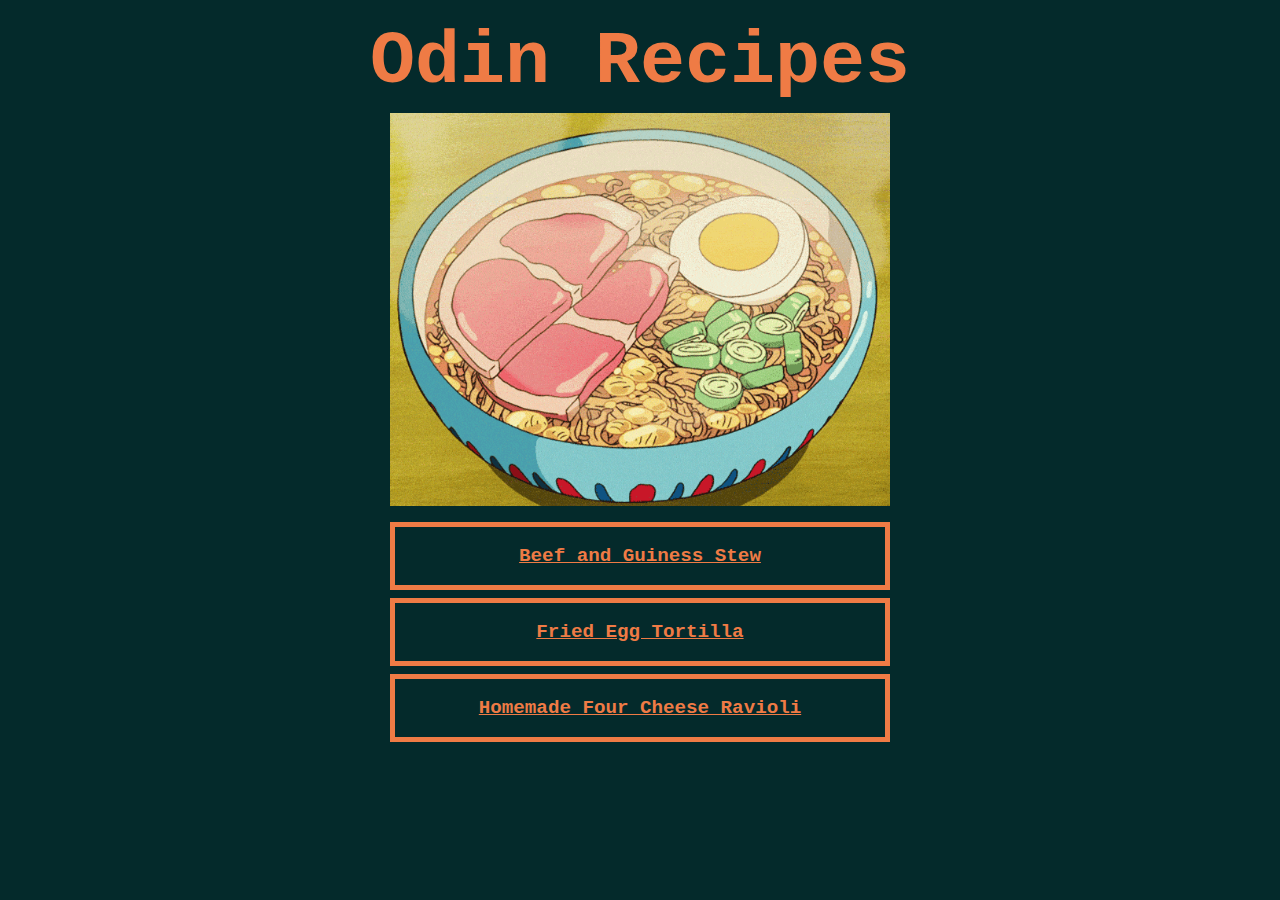
<file: index.html>
<!DOCTYPE html>
<html lang="en">
<head>
    <meta charset="UTF-8">
    <meta name="viewport" content="width=device-width, initial-scale=1.0">
    <title>Odin Recipes</title>
    <link rel="stylesheet" href="styles.css">
</head>
<body class="index">
    <div class="card">
    <h1 class="heading">Odin Recipes</h1>
    <img class="ghibli" src="img/ghibli.gif" alt="animation of a steaming hot ramen bowl">
    <ul class="options">
        <li><a href="recipes/beef-and-guiness-stew.html">Beef and Guiness Stew</a></li>
        <li><a href="recipes/fried-egg-tortilla.html">Fried Egg Tortilla</a></li>
        <li><a href="recipes/homemade-four-cheese-ravioli.html">Homemade Four Cheese Ravioli</a></li>
    </ul>
    </div>
</body>
</html>
</file>
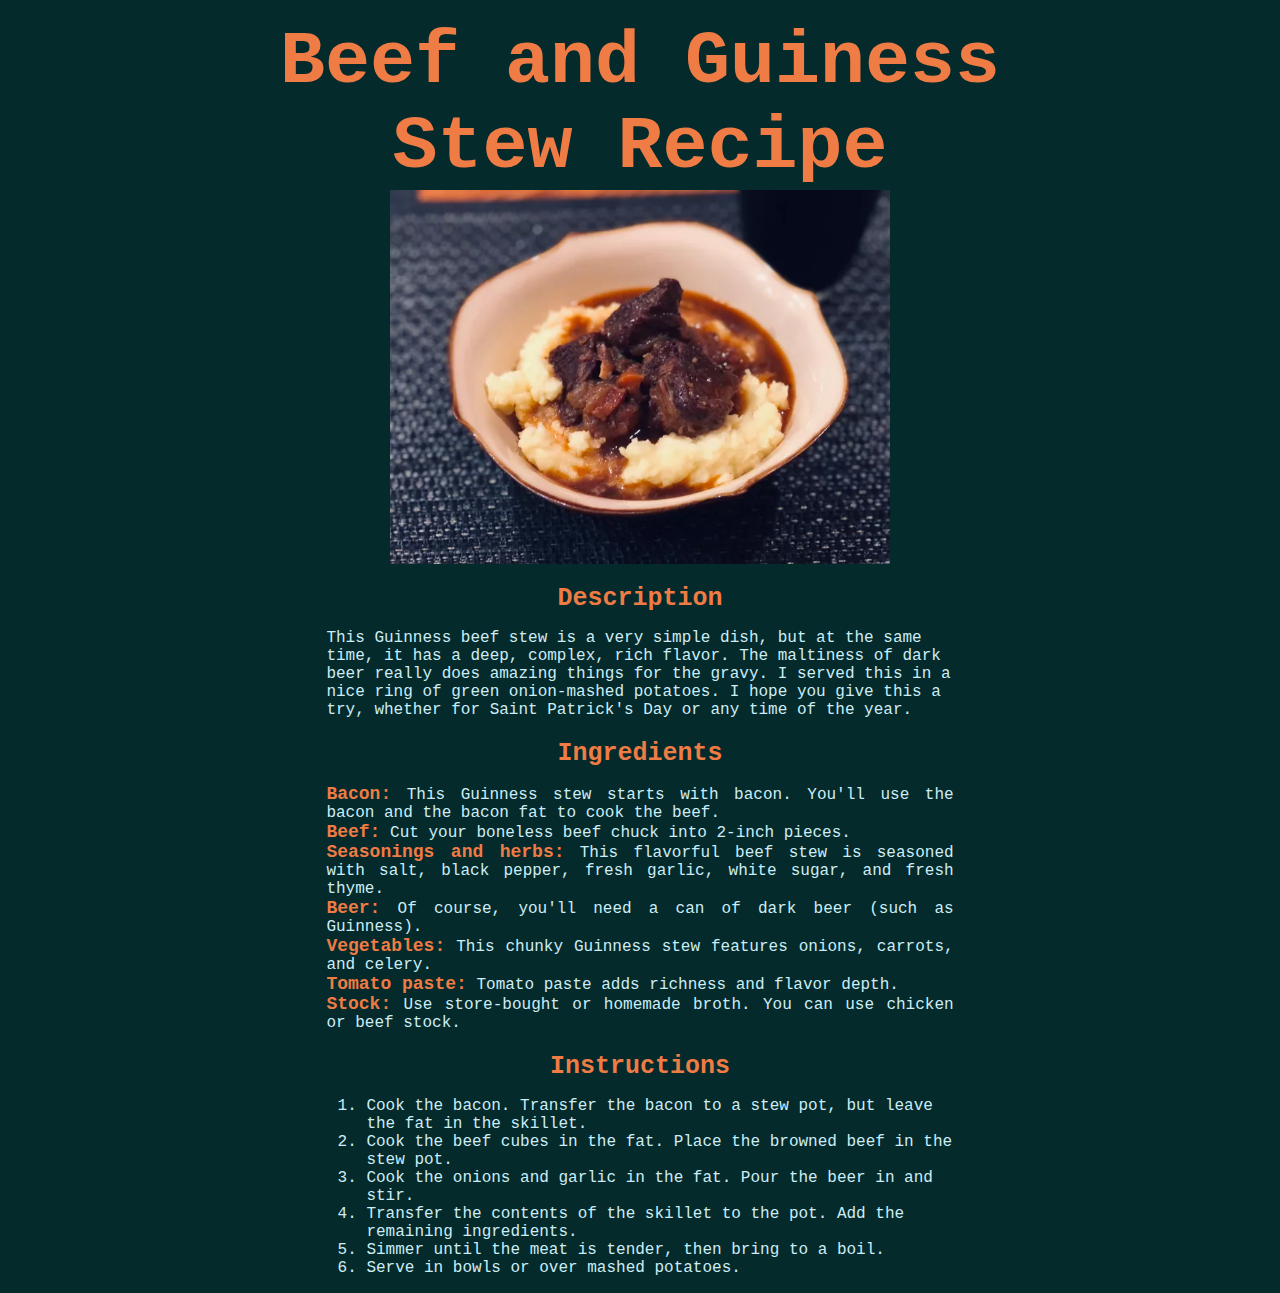
<file: recipes/beef-and-guiness-stew.html>
<!DOCTYPE html>
<html lang="en">
<head>
    <meta charset="UTF-8">
    <meta name="viewport" content="width=device-width, initial-scale=1.0">
    <title>Beef and Guiness Stew</title>
    <link rel="stylesheet" href="../styles.css">
</head>
<body>
    <div class="card">
        <h1 class="heading">Beef and Guiness Stew Recipe</h1>
        <img class="img" src="../img/stew" alt="Photograph of Beef and Guiness stew served on mashed potatoes in a white ceramic bowl">
        <div class="narrow">
            <h2>Description</h2>
            <p>This Guinness beef stew is a very simple dish, but at the same time, it has a deep, complex, rich flavor. The maltiness of dark beer really does amazing things for the gravy. I served this in a nice ring of green onion-mashed potatoes. I hope you give this a try, whether for Saint Patrick's Day or any time of the year.</p>
            <h3>Ingredients</h3>
            <ul class="ingredients">
                <li><strong>Bacon:</strong> This Guinness stew starts with bacon. You'll use the bacon and the bacon fat to cook the beef.</li>
                <li><strong>Beef:</strong> Cut your boneless beef chuck into 2-inch pieces.</li>
                <li><strong>Seasonings and herbs:</strong> This flavorful beef stew is seasoned with salt, black pepper, fresh garlic, white sugar, and fresh thyme.</li>
                <li><strong>Beer:</strong> Of course, you'll need a can of dark beer (such as Guinness).</li>
                <li><strong>Vegetables:</strong> This chunky Guinness stew features onions, carrots, and celery.</li>
                <li><strong>Tomato paste:</strong> Tomato paste adds richness and flavor depth.</li>
                <li><strong>Stock:</strong> Use store-bought or homemade broth. You can use chicken or beef stock.</li>
            </ul>
            <h4>Instructions</h4>
            <ol class="instructions">
                <li>Cook the bacon. Transfer the bacon to a stew pot, but leave the fat in the skillet.</li>
                <li>Cook the beef cubes in the fat. Place the browned beef in the stew pot.</li>
                <li>Cook the onions and garlic in the fat. Pour the beer in and stir.</li>
                <li>Transfer the contents of the skillet to the pot. Add the remaining ingredients.</li>
                <li>Simmer until the meat is tender, then bring to a boil.</li>
                <li>Serve in bowls or over mashed potatoes.</li>
            </ol>
        </div>
    </div>
</body>
</html>
</file>
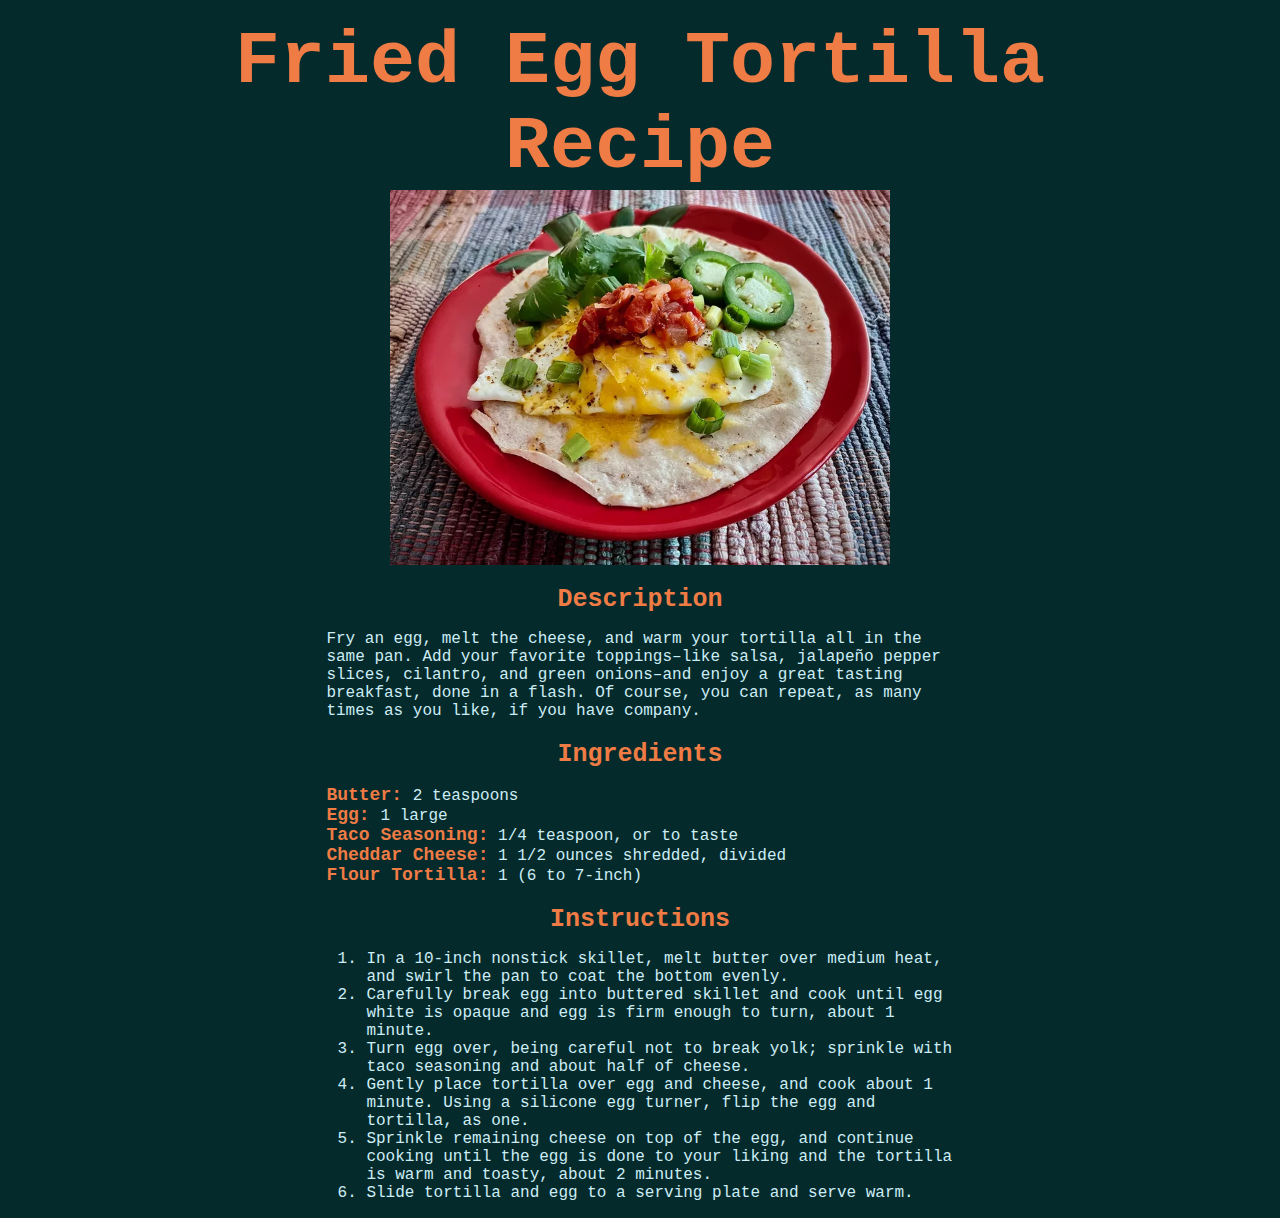
<file: recipes/fried-egg-tortilla.html>
<!DOCTYPE html>
<html lang="en">
<head>
    <meta charset="UTF-8">
    <meta name="viewport" content="width=device-width, initial-scale=1.0">
    <title>Fried Egg Tortilla</title>
    <link rel="stylesheet" href="../styles.css">
</head>
<body>
    <div class="card">
        <h1 class="heading">Fried Egg Tortilla Recipe</h1>
        <img id="fried-egg" class="img" src="../img/fried_egg_tortilla" alt="Photograph of a fried egg tortilla topped with cheese, salsa, green onion, corrainader and green jalapeno slices">
        <div class="narrow">
            <h2>Description</h2>
            <p>Fry an egg, melt the cheese, and warm your tortilla all in the same pan. Add your favorite toppings–like salsa, jalapeño pepper slices, cilantro, and green onions–and enjoy a great tasting breakfast, done in a flash. Of course, you can repeat, as many times as you like, if you have company.</p>
            <h3>Ingredients</h3>
            <ul class="ingredients">
                <li><strong>Butter: </strong>2 teaspoons</li>
                <li><strong>Egg: </strong>1 large</li>
                <li><strong>Taco Seasoning:</strong> 1/4 teaspoon, or to taste</li>
                <li><strong>Cheddar Cheese:</strong> 1 1/2 ounces shredded, divided</li>
                <li><strong>Flour Tortilla:</strong> 1 (6 to 7-inch)</li>
            </ul>
            <h4>Instructions</h4>
            <ol class="instructions">
                <li>In a 10-inch nonstick skillet, melt butter over medium heat, and swirl the pan to coat the bottom evenly.</li>
                <li>Carefully break egg into buttered skillet and cook until egg white is opaque and egg is firm enough to turn, about 1 minute.</li>
                <li>Turn egg over, being careful not to break yolk; sprinkle with taco seasoning and about half of cheese.</li>
                <li>Gently place tortilla over egg and cheese, and cook about 1 minute. Using a silicone egg turner, flip the egg and tortilla, as one.</li>
                <li>Sprinkle remaining cheese on top of the egg, and continue cooking until the egg is done to your liking and the tortilla is warm and toasty, about 2 minutes.</li>
                <li>Slide tortilla and egg to a serving plate and serve warm.</li>
            </ol>
        </div>
    </div>  
</body>
</html>
</file>
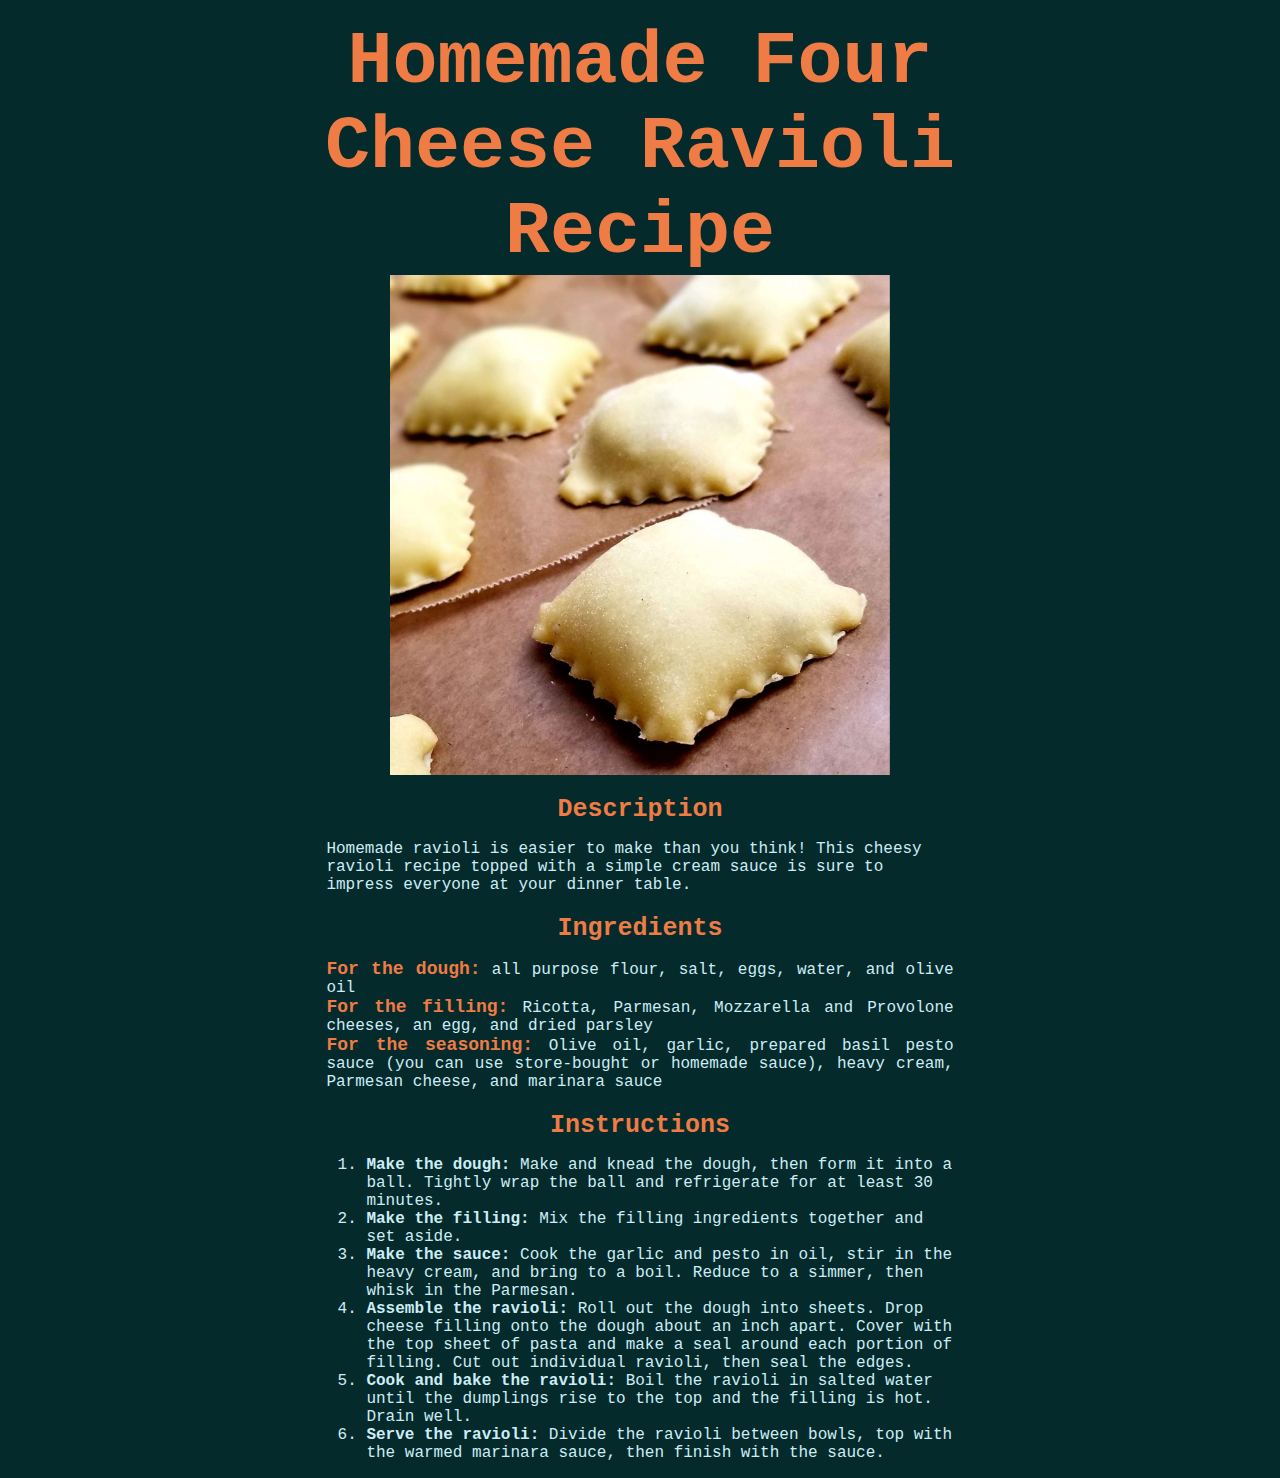
<file: recipes/homemade-four-cheese-ravioli.html>
<!DOCTYPE html>
<html lang="en">
<head>
    <meta charset="UTF-8">
    <meta name="viewport" content="width=device-width, initial-scale=1.0">
    <title>Homemade Four Cheese Ravioli</title>
    <link rel="stylesheet" href="../styles.css">
</head>
<body>
    <div class="card">
        <h1 class="heading">Homemade Four Cheese Ravioli Recipe</h1>
        <img class="img" src="../img/ravioli.jpg" width=500 alt="Photograph of uncooked ravioli parcels placed on non-stick paper.">
        <div class="narrow">
            <h2>Description</h2>
            <p>Homemade ravioli is easier to make than you think! This cheesy ravioli recipe topped with a simple cream sauce is sure to impress everyone at your dinner table.</p>
            <h3>Ingredients</h3>
            <ul class="ingredients">
                <li><strong>For the dough:</strong> all purpose flour, salt, eggs, water, and olive oil</li>
                <li><strong>For the filling:</strong> Ricotta, Parmesan, Mozzarella and Provolone cheeses, an egg, and dried parsley</li>
                <li><strong>For the seasoning:</strong> Olive oil, garlic, prepared basil pesto sauce (you can use store-bought or homemade sauce), heavy cream, Parmesan cheese, and marinara sauce</li>
            </ul>
            <h4>Instructions</h4>
            <ol class="instructions">
                <li><strong>Make the dough:</strong> Make and knead the dough, then form it into a ball. Tightly wrap the ball and refrigerate for at least 30 minutes.</li>
                <li><strong>Make the filling:</strong> Mix the filling ingredients together and set aside.</li>
                <li><strong>Make the sauce:</strong> Cook the garlic and pesto in oil, stir in the heavy cream, and bring to a boil. Reduce to a simmer, then whisk in the Parmesan.</li>
                <li><strong>Assemble the ravioli:</strong> Roll out the dough into sheets. Drop cheese filling onto the dough about an inch apart. Cover with the top sheet of pasta and make a seal around each portion of filling. Cut out individual ravioli, then seal the edges.</li>
                <li><strong>Cook and bake the ravioli:</strong> Boil the ravioli in salted water until the dumplings rise to the top and the filling is hot. Drain well.</li>
                <li><strong>Serve the ravioli:</strong> Divide the ravioli between bowls, top with the warmed marinara sauce, then finish with the sauce.</li>
            </ol>
        </div>
    </div>  
</body>
</html>
</file>
<file: styles.css>
* {
    font-family:  "Courier New", "Lucida Console", monospace;
  }

body {
    margin: 0;
    background-color: #042A2B;
}

.card {
    width:70%;
    margin: 0 auto;
}

.options li {
    list-style: none;
    background-color: #042A2B;
    border: solid #EF7B45;
    border-width: 5px 5px;
    margin: 8px auto;
    padding: 18px;
    text-align: center;
    width: 454px;
    

}

.card li a {
    font-size: larger;
    font-weight: bold;
    color: #EF7B45;
    margin: 0 auto;
}


.options {
    padding-inline-start: 0px;
}

.heading {
    color: #EF7B45;
    text-align: center;
    width: auto;
    margin: 0 auto;
    margin-top: 20px;
    font-weight: bolder;
    font-size: 75px;
}

h2, h3, h4 {
    font-size: 25px;
    color: #EF7B45;
    text-align: center;
    width: auto;
    margin: 0 auto;
    margin-top: 20px;
    font-weight: bolder;
}

.green-background {
    background-color: #00ff0050;
}

.img {
    height:auto;
    width: 500px;
    display: block;
    margin-left: auto;
    margin-right: auto;
}

#fried-egg {
    height:auto;
    width: 500px;
}

.ghibli {
    display:block;
    width: 500px;
    margin: 8px auto;
}

p {
    color: #CDEDF6;
}

.ingredients {
    padding-left: 0px;
}

.ingredients li {
    color: #CDEDF6;
    list-style: none;
    text-align: justify;
}

.ingredients strong {
    color: #EF7B45;
    font-size: large;
    
}

.instructions li{
    color: #CDEDF6;
}

.narrow {
    width: 70%;
    margin: 0 auto;
}
</file>
